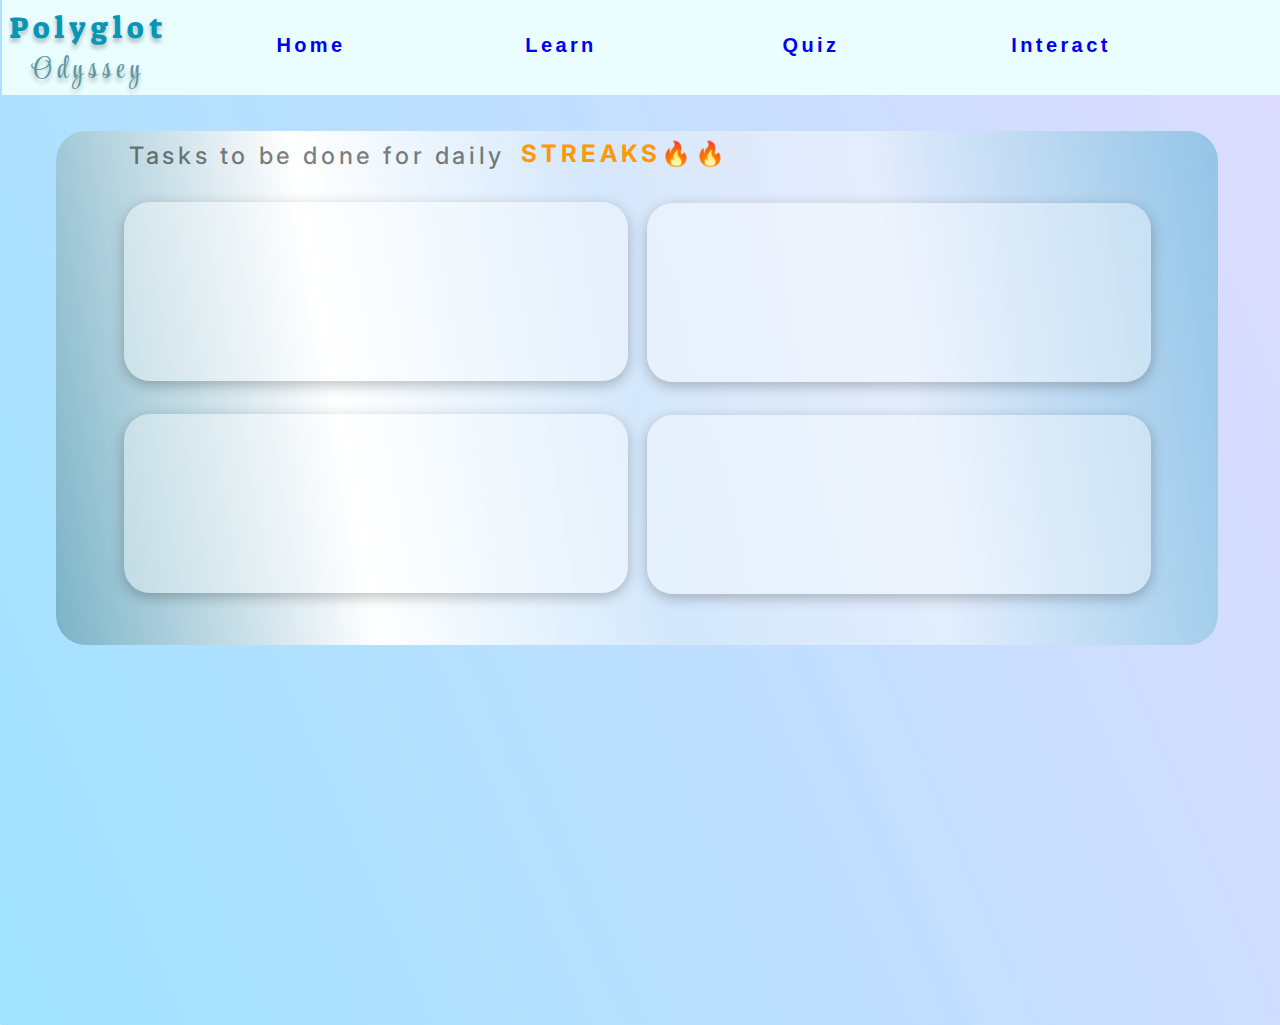
<file: polygonodessey/home.html>
<!DOCTYPE html>
<html>
  <head>
    <meta charset="utf-8" />
    <meta name="viewport" content="initial-scale=1, width=device-width" />

    <link rel="stylesheet" href="./global3.css" />
    <link rel="stylesheet" href="./index4.css" />
    <link
      rel="stylesheet"
      href="https://fonts.googleapis.com/css2?family=Style Script:wght@400&display=swap"
    />
    <link
      rel="stylesheet"
      href="https://fonts.googleapis.com/css2?family=Suez One:wght@400&display=swap"
    />
    <link
      rel="stylesheet"
      href="https://fonts.googleapis.com/css2?family=NanumGothic:wght@400;700&display=swap"
    />
    <link
      rel="stylesheet"
      href="https://fonts.googleapis.com/css2?family=Tauri:wght@400&display=swap"
    />
    <link
      rel="stylesheet"
      href="https://fonts.googleapis.com/css2?family=Inter:wght@400&display=swap"
    />
    <link
      rel="stylesheet"
      href="https://fonts.googleapis.com/css2?family=Stoke:wght@400&display=swap"
    />
    <link
      rel="stylesheet"
      href="https://fonts.googleapis.com/css2?family=STIX Two Text:wght@400&display=swap"
    />
  </head>
  <body>

    <div class="home-page">
        <nav>
            <ul>
              <li class="home"><a href="#home">Home</a></li>
              <li class="learn"><a href="#learn">Learn</a></li>
              <li class="quiz"><a href="#quiz">Quiz</a></li>
              <li class="interact"><a href="#interact">Interact</a></li>
              <li class="flag"></li>
            </ul>
          </nav>
        <div class="polyglot-parent">
            <div class="polyglot">Polyglot</div>
            <div class="odyssey">Odyssey</div>  
      </div>
      <img class="german"  src="./assets/Group 3.png">
      
      <main>
        <section id="home">
            <div class="update-container">
              <div class="task-to-be-done">Tasks to be done for daily  </div>
              <div class="streaks">STREAKS🔥🔥 </div>
              
                <div class="course">
                  <a href="#learn">

                  </a>  
                </div>
                <div class="quizz">
                  <a href="#quiz">

                  </a>
                </div>
              
                <div class="interaction">
                  <a href="#interact"></a>    
                           
                  </a>
                </div>
                <div class="game">
                  <a href="#games"></a>    
                
                  </a>
                </div>
            </div>
            <div class="calender">
              <div class="cal-cont">
                <div class="your-progress">Your Progress is:</div>
                <iframe class="calendar" src="https://calendar.google.com/calendar/embed?height=300&wkst=1&bgcolor=%23B39DDB&ctz=UTC&showTitle=0&showNav=0&showPrint=0&showTabs=0&showCalendars=0" style="border:solid 1px #777" width="300" height="300" frameborder="0" scrolling="no"></iframe>
              </div>
            </div>
</file>
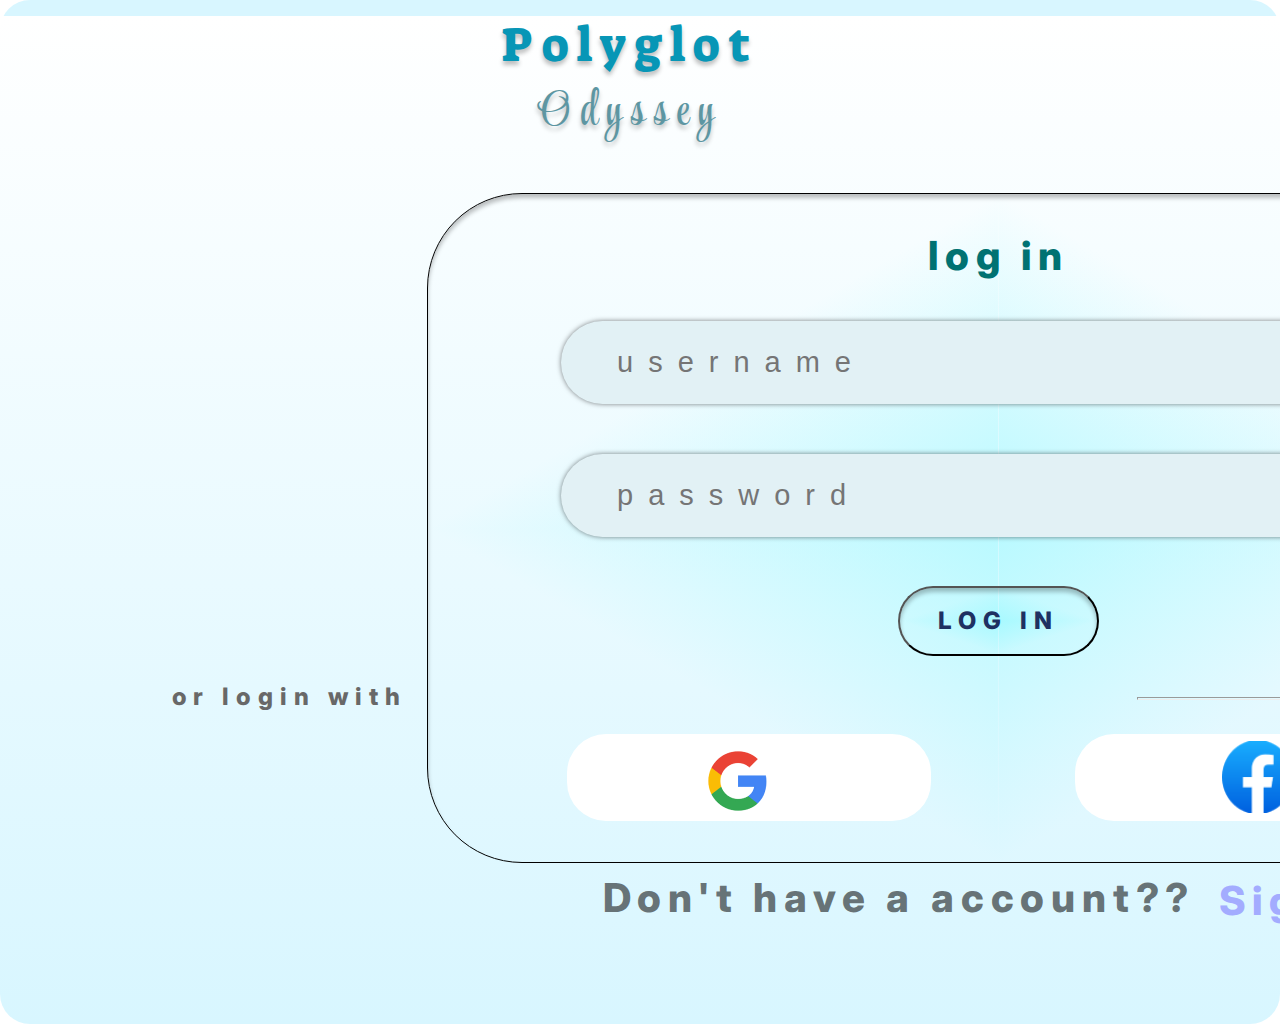
<file: polygonodessey/login.html>
<!DOCTYPE html>
<html>
  <head>
    <meta charset="utf-8" />
    <meta name="viewport" content="initial-scale=1, width=device-width" />

    <link rel="stylesheet" href="./global2.css" />
    <link rel="stylesheet" href="./index3.css" />
    <link
      rel="stylesheet"
      href="https://fonts.googleapis.com/css2?family=Suez One:wght@400&display=swap"
    />
    <link
      rel="stylesheet"
      href="https://fonts.googleapis.com/css2?family=Style Script:wght@400&display=swap"
    />
    <link
      rel="stylesheet"
      href="https://fonts.googleapis.com/css2?family=NanumGothic:wght@400;700&display=swap"
    />
    <link
      rel="stylesheet"
      href="https://fonts.googleapis.com/css2?family=Inter:ital,wght@0,400;0,700;1,900&display=swap"
    />
    <link
      rel="stylesheet"
      href="https://fonts.googleapis.com/css2?family=Tauri:wght@400&display=swap"
    />
    <link
      rel="stylesheet"
      href="https://fonts.googleapis.com/css2?family=Stoke:wght@400&display=swap"
    />
    <link
      rel="stylesheet"
      href="https://fonts.googleapis.com/css2?family=STIX Two Text:wght@400&display=swap"
    />
  </head>
  <body>
    <div class="login-page">
      <div class="polyglot-parent">
        <div class="polyglot">Polyglot</div>
        <div class="odyssey">Odyssey</div>
      </div>
      <form action="">
        <h4>log in</h4>
            <input type="email" class="email" placeholder="  username"><br>
        <input type="password" class="password" placeholder="  password"><br>
        <input type="submit" value="LOG IN"><br>
       <hr class="hr1"> <div class="or">or login with</div><hr class="hr">
       <div class="google">
        <img src="./assets/google.png" alt="Google" width="50" height="50" class="img">
       </div>
       <div class="facebook">
        <img src="./assets/facebook.png" alt="facebook" width="50" height="50" class="img">
       </div>
    </form>
    <div class="dont">
        Don't have a account??
    </div>
        <div class="sign">
            Sign up 
        </div>
</file>
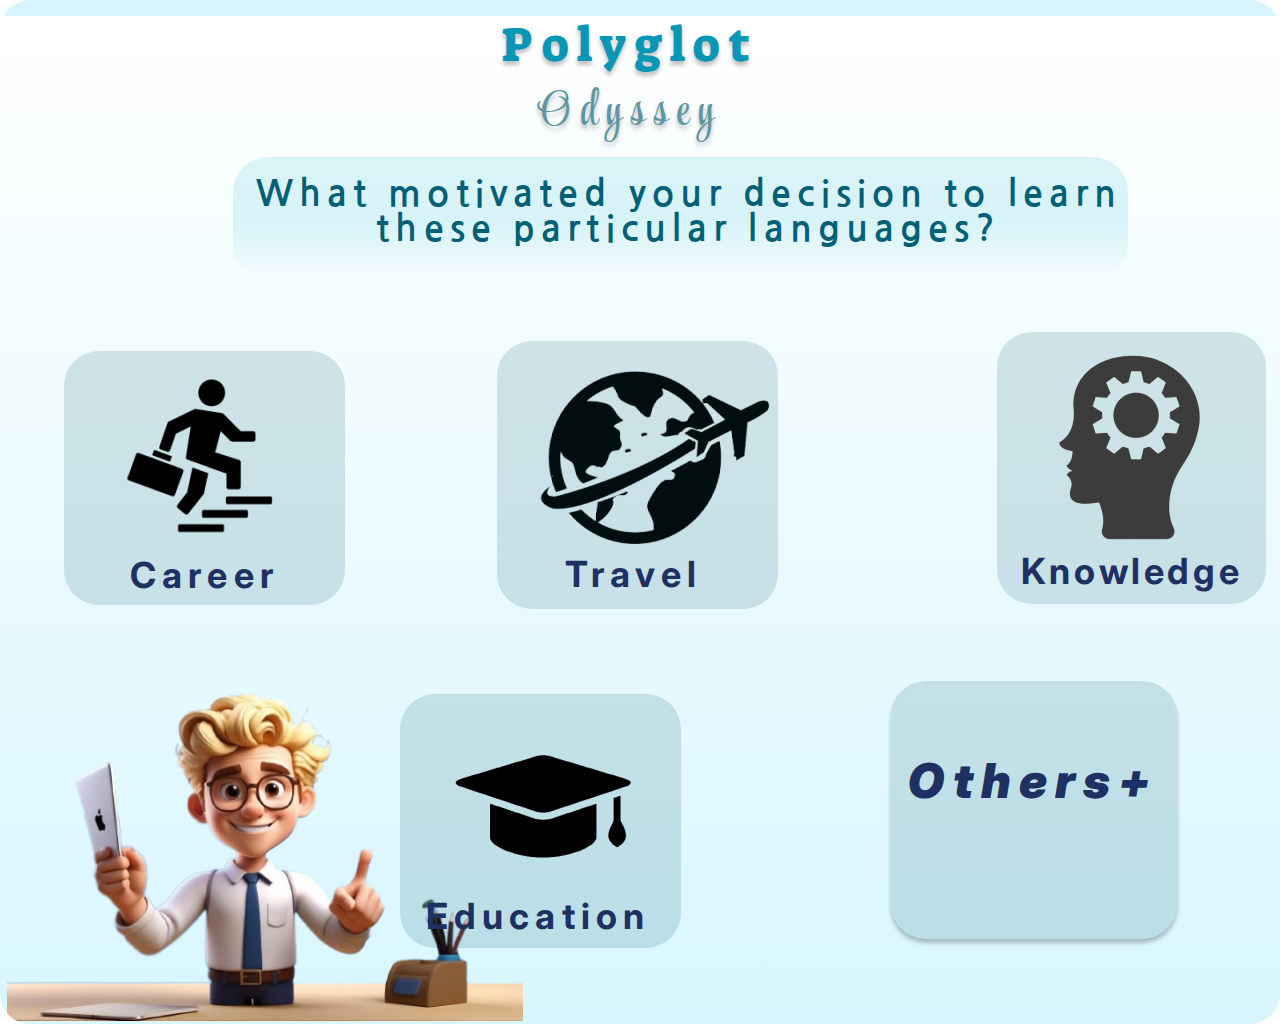
<file: polygonodessey/whypage.html>
<!DOCTYPE html>
<html>
  <head>
    <meta charset="utf-8" />
    <meta name="viewport" content="initial-scale=1, width=device-width" />

    <link rel="stylesheet" href="./global2.css" />
    <link rel="stylesheet" href="./index2.css" />
    <link
      rel="stylesheet"
      href="https://fonts.googleapis.com/css2?family=Suez One:wght@400&display=swap"
    />
    <link
      rel="stylesheet"
      href="https://fonts.googleapis.com/css2?family=Style Script:wght@400&display=swap"
    />
    <link
      rel="stylesheet"
      href="https://fonts.googleapis.com/css2?family=NanumGothic:wght@400;700&display=swap"
    />
    <link
      rel="stylesheet"
      href="https://fonts.googleapis.com/css2?family=Inter:ital,wght@0,400;0,700;1,900&display=swap"
    />
    <link
      rel="stylesheet"
      href="https://fonts.googleapis.com/css2?family=Tauri:wght@400&display=swap"
    />
    <link
      rel="stylesheet"
      href="https://fonts.googleapis.com/css2?family=Stoke:wght@400&display=swap"
    />
    <link
      rel="stylesheet"
      href="https://fonts.googleapis.com/css2?family=STIX Two Text:wght@400&display=swap"
    />
  </head>
  <body>
    <div class="why-page">
      <div class="polyglot-parent">
        <div class="polyglot">Polyglot</div>
        <div class="odyssey">Odyssey</div>
      </div>
      <div class="rectangle-parent">
        <div class="group-child"></div>
        <b class="what-motivated-your"
          >What motivated your decision to learn these particular languages?</b>
      </div>
      <div class="rectangle-group">
        <div class="frame-child"></div>
        <img
          class="image-removebg-preview-20-1"
          alt=""
          src="./assets/carrer.png"
        />
      </div>
      <div class="image-removebg-preview-21-1-parent">
        <img
          class="image-removebg-preview-21-1"
          alt=""
          src="./assets/travel.png"
        />

        <div class="frame-item"></div>
      </div>
      <div class="why-page-child"></div>
      <b class="knowledge">Knowledge</b>
      <img
        class="image-removebg-preview-22-1"
        alt=""
        src="./assets/brain.png"
      />

      <div class="others-wrapper">
        <i class="others">
          <p class="p">Others+</p>

        </i>
      </div>
      <b class="career">Career</b>
      <b class="travel">Travel</b>
      <div class="group-parent">
        <div class="rectangle-wrapper">
          <div class="group-item"></div>
        </div>
        <b class="education">Education</b>
        <img
          class="image-removebg-preview-23-1"
          alt=""
          src="./assets/education.png"
        />
      </div>
      <img
        class="leonardo-diffusion-xl-create-m-icon"
        alt=""
        src="./assets/aadmi2.png"
      />
    </div>
  </body>
</html>
</file>
<file: polygonodessey/global3.css>
body {
    margin: 0;
    line-height: normal;
  }
  
  :root {
    /* fonts */
    --font-inter: Inter;
    --font-tauri: Tauri;
    --font-nanumgothic: NanumGothic;
    --font-suez-one: "Suez One";
    --font-style-script: "Style Script";
    --font-stix-two-text: "STIX Two Text";
    --font-stoke: Stoke;
  
    /* font sizes */
    --font-size-17xl: 30px;
    --font-size-29xl: 48px;
  
    /* Colors */
    --color-black: #000;
    --color-cadetblue-100: #5d96a2;
    --color-cadetblue-200: #0796b6;
    --color-lightcyan: #d7fcfe;
    --color-teal-100: #007272;
  
    /* Gaps */
    --gap-3xs: 10px;
  
    /* Border radiuses */
    --br-11xl: 30px;
    --br-46xl: 65px;
    --br-12xl: 31px;
    --br-51xl: 70px;
  }
</file>
<file: polygonodessey/index4.css>
.odyssey,
.polyglot {
  position: relative;
  letter-spacing: 0.17em;
  text-shadow: 0 4px 4px rgba(0, 0, 0, 0.25);
}
.odyssey {
  font-family: var(--font-style-script);
  color: var(--color-cadetblue-100);
  display: inline-block;
  width: 322px;
  height: 95px;
  flex-shrink: 0;
}
.polyglot-parent {
  position: absolute;
  top: calc(50% - 505px);
  left: calc(50% - 1073px);
  display: flex;
  flex-direction: column;
  align-items: center;
  justify-content: center;
  font-size: var(--font-size-17xl);
  color: var(--color-cadetblue-200);
  font-family: var(--font-suez-one);
}
.home-page{
    position: relative;
    border-radius: var(--br-11xl);
    background: linear-gradient(180deg, #d8f6ff 1.56%, #fff 1.57%, #d8f6ff);
    overflow: hidden;
    text-align: center;
    font-size: var(--font-size-17xl);
    color: var(--color-darkslateblue);
    font-family: var(--font-inter);

    width: 2000px;
height: 1025px;

border-radius: 1px;
background: linear-gradient(247deg, #F8DEFF 0.82%, #FFF 0.83%, #F7D8FF 0.84%, #A0E3FF 99.68%);
  }


  header {
    /* background-color: #4B0082; */
    color: #fff;
    padding: 20px;
  }
  
  nav {
    display: flex;
    align-items: center;
    justify-content: space-between;
    width: 2000px;
height: 95px;
flex-shrink: 0;
background: linear-gradient(90deg, rgba(255, 255, 255, 0.00) 0.09%, #EAFEFF 0.1%);
  }
  .logo {
    display: flex;
    align-items: center;
    justify-content: center;
    width: 333px;
    height: 300px;
    border-radius: 50%;
    background-color: #E6E6FA;
  }
  
  .logo img {
    height: 300px;
    width: auto;
    
  }
  
  nav .logo img {
    height: 40px;
    width: auto;
    vertical-align: middle;
  }
  
  nav ul {
    list-style-type: none;
    display: flex;
    margin-left: 156px;
    margin-top: 36px;

  }
  
  nav ul li {
    margin-right: 20px;
    
  }
  
  nav ul li a {
    /* color: #fff; */
    text-decoration: none;
    font-family: 'Montserrat', sans-serif;
    font-weight: 700;
    position: relative;
    transition: color 0.3s;
  }
  
  nav ul li a:hover {
    color: #ffc107;
  }
  
  nav ul li a::after {
    content: '';
    position: absolute;
    width: 100%;
    height: 2px;
    bottom: -5px;
    left: 0;
    background-color: #ffc107;
    transform: scaleX(0);
    transition: transform 0.3s;
  }
  
  nav ul li a:hover::after {
    transform: scaleX(1);
  }

  
.home,.learn,.quiz,.interact{
    width: 230px;
height: 37px;
flex-shrink: 0;
text-align: center;
font-family: Suez One;
font-size: 20px;
font-style: normal;
font-weight: 400;
line-height: normal;
 letter-spacing: 3.4px;

 background: linear-gradient(180deg, #36E7FF 0%, rgba(0, 0, 0, 0.00) 95.83%);
 background-clip: text;
 -webkit-background-clip: text;
/* -webkit-text-fill-color: transparent; */
}

.german{
    width: 63px;
    margin-left: 1336px;
    margin-top: -956px;
    height: 45px;
    margin-bottom: 57px;
flex-shrink: 0;
filter: drop-shadow(0px 4px 4px rgba(0, 0, 0, 0.25));
}

.update-container{
  width: 1142px;
  height: 494px;
    flex-shrink: 0;
    border-radius: 30px;
    /* background-color:  #5D96A39C; */
    background: linear-gradient(260deg, rgba(7, 150, 182, 0.32) 0.87%, rgba(250, 250, 250, 0.52) 28.24%, rgba(245, 245, 245, 0.39) 50.44%, #FFF 74.19%, rgba(93, 150, 163, 0.61) 100%);
stroke-width: 1px;
stroke: #000; 
padding: 10px;
margin-left: 56px;
}

.task-to-be-done{
  width: 502px;
  height: 27.716px;
flex-shrink: 0;
color: rgba(0, 0, 0, 0.50);
font-family: Inter;
font-size: 24px;
font-style: normal;
font-weight: 500;
line-height: normal;
letter-spacing: 3.6px;

}

.streaks{
  width: 1118px;
  height: 31.716000000000008px;
  margin-top: -30px;
flex-shrink: 0;
  color: #F90;
font-family: Inter;
font-size: 24px;
font-style: normal;
font-weight: 700;
line-height: normal;
letter-spacing: 4.08px;
}

.course{
  margin-top: 32px;
  margin-left: 58px;
  width: 504px;
  height: 179px;
flex-shrink: 0;
border-radius: 26px;
background: rgba(255, 255, 255, 0.39);
box-shadow: 0px 4px 14px 0px rgba(0, 0, 0, 0.25);
}

.course:hover,.quizz:hover,.interaction:hover,.game:hover {
  transition: transform 0.6s ease-in-out;
  transform: scale(1.05);
}

.quizz{
  margin-top: -178px;
  margin-left: 581px;
  width: 504px;
  height: 179px;
flex-shrink: 0;
border-radius: 26px;
background: rgba(255, 255, 255, 0.39);
box-shadow: 0px 4px 14px 0px rgba(0, 0, 0, 0.25);
}

.interaction{
  margin-top: 32px;
  margin-left: 58px;
  width: 504px;
  height: 179px;
flex-shrink: 0;
border-radius: 26px;
background: rgba(255, 255, 255, 0.39);
box-shadow: 0px 4px 14px 0px rgba(0, 0, 0, 0.25);
}

.game{
  margin-top: -178px;
  margin-left: 581px;
  width: 504px;
  height: 179px;
flex-shrink: 0;
border-radius: 26px;
background: rgba(255, 255, 255, 0.39);
box-shadow: 0px 4px 14px 0px rgba(0, 0, 0, 0.25);
}
.calender{
  margin-left: 1250px;
  margin-top: -503px;
}

.calendar{
  border-radius: 10px;
  margin-bottom: 10px;
}

.cal-cont{
  margin-left: 97px;
  width: 471px;
  height: 391px;
  border-radius: 44px;
border: 4px solid #BD00FF;
background: linear-gradient(234deg, rgba(219, 0, 255, 0.32) 2.03%, rgba(209, 59, 234, 0.04) 42.39%, rgba(217, 217, 217, 0.00) 47%, rgba(31, 242, 255, 0.04) 52.05%, rgba(67, 244, 255, 0.44) 96.46%);
backdrop-filter: blur(2px);
}

.your-progress{
  margin-bottom: 22px;
  font-family: Inter;
  font-size: 24px;
font-style: normal;
font-weight: 700;
line-height: normal;
letter-spacing: 3.48px;
background: linear-gradient(180deg, rgba(0, 0, 0, 0.52) 2%, rgba(0, 0, 0, 0.00) 100%);
background-clip: text;
-webkit-background-clip: text;
-webkit-text-fill-color: transparent;
}
</file>
<file: polygonodessey/global2.css>
body {
    margin: 0;
    line-height: normal;
  }
  
  :root {
    /* fonts */
    --font-inter: Inter;
    --font-nanumgothic: NanumGothic;
    --font-style-script: "Style Script";
    --font-suez-one: "Suez One";
    --font-tauri: Tauri;
    --font-stix-two-text: "STIX Two Text";
    --font-stoke: Stoke;
  
    /* font sizes */
    --font-size-17xl: 36px;
    --font-size-29xl: 48px;
  
    /* Colors */
    --color-darkslateblue: #1e3162;
    --color-darkslategray: #006176;
    --color-cadetblue-100: #5d96a2;
    --color-cadetblue-200: #0796b6;
    --color-black: #000;
    --color-lightcyan: #d7fcfe;
    --color-teal-100: #007272;
  
    /* Gaps */
    --gap-3xs: 10px;
  
    /* Border radiuses */
    --br-11xl: 30px;
    --br-16xl: 35px;
    --br-46xl: 65px;
    --br-12xl: 31px;
    --br-51xl: 70px;
  }
</file>
<file: polygonodessey/index3.css>
.odyssey,
.polyglot {
  position: relative;
  letter-spacing: 0.17em;
  text-shadow: 0 4px 4px rgba(0, 0, 0, 0.25);
}
.odyssey {
  font-family: var(--font-style-script);
  color: var(--color-cadetblue-100);
  display: inline-block;
  width: 322px;
  height: 95px;
  flex-shrink: 0;
}
.polyglot-parent {
  position: absolute;
  top: calc(50% - 498px);
  left: calc(50% - 171px);
  display: flex;
  flex-direction: column;
  align-items: center;
  justify-content: center;
  font-size: var(--font-size-29xl);
  color: var(--color-cadetblue-200);
  font-family: var(--font-suez-one);
}
.login-page{
    position: relative;
    border-radius: var(--br-11xl);
    background: linear-gradient(180deg, #d8f6ff 1.56%, #fff 1.57%, #d8f6ff);
    width: 100%;
    height: 1024px;
    overflow: hidden;
    text-align: center;
    font-size: var(--font-size-17xl);
    color: var(--color-darkslateblue);
    font-family: var(--font-inter);
  }


.email{
    top: 100px;
}

form {
    width: 1069px;
    /* margin: auto; */
    border: 1px solid black;
    border-radius: 2.5em;
    padding: 1em;
    background-color: #f2f2f2;
    /* margin-top: 258px; */
    margin-left: 427px;
    /* margin-bottom: 725px; */
    margin-top: 193px;
    height: 596px;

    border-radius: 95px;
background: linear-gradient(to bottom right, rgba(145, 220, 225, 0.48) 0%, #FFF 0%, rgba(148, 249, 255, 0.58) 0%, rgba(0, 97, 103, 0.00) 50%) bottom right / 50% 50% no-repeat, linear-gradient(to bottom left, rgba(145, 220, 225, 0.48) 0%, #FFF 0%, rgba(148, 249, 255, 0.58) 0%, rgba(0, 97, 103, 0.00) 50%) bottom left / 50% 50% no-repeat, linear-gradient(to top left, rgba(145, 220, 225, 0.48) 0%, #FFF 0%, rgba(148, 249, 255, 0.58) 0%, rgba(0, 97, 103, 0.00) 50%) top left / 50% 50% no-repeat, linear-gradient(to top right, rgba(145, 220, 225, 0.48) 0%, #FFF 0%, rgba(148, 249, 255, 0.58) 0%, rgba(0, 97, 103, 0.00) 50%) top right / 50% 50% no-repeat;
box-shadow: 0px 4px 4px 0px rgba(0, 0, 0, 0.25) inset;
}


/* input[type="text"]{
    padding: 0.5em;
    border-radius: 0.3em;
    border: 1px solid #ccc;
    font-size: 1em;
    width: 345px;
    margin-bottom: 50px;
}

input[type="text"]:focus {
    border-color: #4CAF50;
}

button[type="submit"] {
    padding: 0.5em 1em;
    border-radius: 0.3em;
    border: none;
    background-color: #4CAF50;
    color: white;
    font-size: 1em;
    cursor: pointer;
    margin-top: 1em;
} */


input[type="email"], input[type="password"] {
    padding: 10px;
    margin: 25px;
    border-radius: 57px;
    border: none;
    box-shadow: 0px 0px 5px 0px rgba(0,0,0,0.5);
    width: 80%;
    font-size: 29px;
    height: 63px;
    letter-spacing: 15px;
    background: #E2F1F5; 
}

h4{
    margin-top: 1px;
    margin-bottom: 16px;
    font-size: var(--font-size-29xl);
    color: var(--color-cadetblue-200);
    font-family: var(--font-suez-one);
    color: #007272;

text-align: center;
font-family: Inter;
font-size: 40px;
font-style: normal;
font-weight: 800;
line-height: normal;
letter-spacing: 6.8px;
}



input[type="submit"] {
    width: 201px;
    border-radius: 95px;
    height: 70px;
    margin-top: 24px;
    background: linear-gradient(to bottom right, rgba(145, 220, 225, 0.48) 0%, #FFF 0%, rgba(148, 249, 255, 0.58) 0%, rgba(0, 97, 103, 0.00) 50%) bottom right / 50% 50% no-repeat, linear-gradient(to bottom left, rgba(145, 220, 225, 0.48) 0%, #FFF 0%, rgba(148, 249, 255, 0.58) 0%, rgba(0, 97, 103, 0.00) 50%) bottom left / 50% 50% no-repeat, linear-gradient(to top left, rgba(145, 220, 225, 0.48) 0%, #FFF 0%, rgba(148, 249, 255, 0.58) 0%, rgba(0, 97, 103, 0.00) 50%) top left / 50% 50% no-repeat, linear-gradient(to top right, rgba(145, 220, 225, 0.48) 0%, #FFF 0%, rgba(148, 249, 255, 0.58) 0%, rgba(0, 97, 103, 0.00) 50%) top right / 50% 50% no-repeat;
    box-shadow: 0px 4px 4px 0px rgba(0, 0, 0, 0.25) inset; 
    color: #1E3162;

text-align: center;
font-family: Inter;
font-size: 24px;
font-style: normal;
font-weight: 800;
line-height: 142.523%; /* 34.205px */
letter-spacing: 6.96px;
}

.or{
    position: absolute;
right: 873px;
bottom: 310px;
color: #686868;
text-align: center;
font-family: Inter;
font-size: 24px;
font-style: normal;
font-weight: 800;
line-height: 142.523%; /* 34.205px */
letter-spacing: 6.96px;
}

hr{
    width: 343.013px;
height: 1px;
position: absolute;
left: 1137px;
top: 679px;
}

hr1{
    width: 343.013px;
height: 1px;
position: absolute;
left: 243.994px;
top: 722.5px;
}

.google{
    width: 364px;
height: 87px;
position: absolute;
left: 567px;
bottom: 203px;
border-radius: 39px;
background: #FFF;
}

.facebook{
    width: 364px;
height: 87px;
position: absolute;
left: 1075px;
bottom: 203px;
border-radius: 39px;
background: #FFF;
}

.google .img{
    width: 86px;
    height: 94px;
    position: absolute;
    left: 128px;
    bottom: -7px;
}

.facebook .img{
    width: 71px;
    height: 72px;
    position: absolute;
    left: 147px;
    bottom: 8px;
}

.dont{
    width: 1798px;
height: 74px;
margin-top: 10px;
flex-shrink: 0;
color: rgba(0, 0, 0, 0.55);
text-align: center;
font-family: Inter;
font-size: 40px;
font-style: normal;
font-weight: 800;
line-height: normal;
letter-spacing: 6.8px;
}

.sign{
    color: #A3ACFF;
font-family: Inter;
font-size: 40px;
font-style: normal;
font-weight: 800;
line-height: normal;
letter-spacing: 6.8px;
width: 2626px;
    margin-top: -71px;  
}
</file>
<file: polygonodessey/index2.css>
.odyssey,
.polyglot {
  position: relative;
  letter-spacing: 0.17em;
  text-shadow: 0 4px 4px rgba(0, 0, 0, 0.25);
}
.odyssey {
  font-family: var(--font-style-script);
  color: var(--color-cadetblue-100);
  display: inline-block;
  width: 322px;
  height: 95px;
  flex-shrink: 0;
}
.polyglot-parent {
  position: absolute;
  top: calc(50% - 498px);
  left: calc(50% - 171px);
  display: flex;
  flex-direction: column;
  align-items: center;
  justify-content: center;
  font-size: var(--font-size-29xl);
  color: var(--color-cadetblue-200);
  font-family: var(--font-suez-one);
}
.group-child {
  position: absolute;
  top: calc(50% - 62px);
  left: calc(50% - 448.5px);
  border-radius: var(--br-16xl);
  background: linear-gradient(
    180deg,
    rgba(39, 187, 207, 0.15) 53.65%,
    rgba(39, 187, 207, 0)
  );
  width: 895px;
  height: 124px;
}
.what-motivated-your {
  position: absolute;
  top: calc(50% - 43.2px);
  left: calc(50% - 433.5px);
  letter-spacing: 0.17em;
  display: inline-block;
  width: 882px;
  height: 86px;
}
.rectangle-parent {
  position: absolute;
  top: calc(50% - 355px);
  left: calc(50% - 407px);
  /* box-shadow: 0 4px 4px rgba(0, 0, 0, 0.25); */
  width: 897px;
  height: 124px;
  color: var(--color-darkslategray);
  font-family: var(--font-nanumgothic);
}
.frame-child {
  position: relative;
  border-radius: var(--br-16xl);
  background: linear-gradient(
    127.67deg,
    rgba(1, 83, 95, 0.15) 99.99%,
    rgba(39, 187, 207, 0)
  );
  width: 281px;
  height: 254px;
  z-index: 0;
}
.image-removebg-preview-20-1 {
  position: absolute;
  margin: 0 !important;
  top: calc(50% - 110px);
  left: 59px;
  width: 164px;
  height: 176px;
  object-fit: cover;
  z-index: 1;
}
.rectangle-group {
  position: absolute;
  top: calc(50% - 161px);
  left: calc(50% - 576px);
  /* box-shadow: 0 4px 4px rgba(0, 0, 0, 0.25); */
  display: flex;
  flex-direction: row;
  align-items: flex-end;
  justify-content: center;
}
.image-removebg-preview-21-1 {
  position: relative;
  width: 256px;
  height: 271.7px;
  object-fit: cover;
  left: -60px;
  top: -17px;
}
.frame-item {
  position: relative;
  border-radius: var(--br-16xl);
  background: linear-gradient(
    127.67deg,
    rgba(1, 83, 95, 0.15) 99.99%,
    rgba(39, 187, 207, 0)
  );
  width: 281px;
  height: 268px;
  margin-left: -343px;
}
.image-removebg-preview-21-1-parent {
  position: absolute;
  top: calc(50% - 93px);
  left: calc(50% - 100px);
  /* box-shadow: 0 4px 4px rgba(0, 0, 0, 0.25); */
  width: 281px;
  height: 111px;
  display: flex;
  flex-direction: row;
  align-items: center;
  justify-content: center;
}
.knowledge,
.why-page-child {
  position: absolute;
  left: calc(50% + 357px);
  width: 269px;
}
.why-page-child {
  top: calc(50% - 180px);
  border-radius: var(--br-16xl);
  background: linear-gradient( 127.67deg, rgba(1, 83, 95, 0.15) 99.99%, rgba(39, 187, 207, 0) );
  height: 272px;
}
.knowledge {
  top: calc(50% + 37px);
  letter-spacing: 0.1em;
  display: inline-block;
  height: 44px;
}
.image-removebg-preview-22-1 {
  position: absolute;
  top: calc(50% - 157px);
  left: calc(50% + 403px);
  width: 173px;
  height: 185px;
  object-fit: cover;
}
.p {
  margin: 0;
}
.others {
  position: relative;
  letter-spacing: 0.17em;
  font-weight: 900;
  white-space: pre-wrap;
}
.others-wrapper {
  position: absolute;
  top: calc(50% + 169px);
  left: calc(50% + 251px);
  border-radius: var(--br-16xl);
  background: linear-gradient( 127.67deg, rgba(1, 83, 95, 0.15) 99.99%, rgba(39, 187, 207, 0) );
  box-shadow: 0 4px 4px rgba(0, 0, 0, 0.25);
  width: 286px;
  height: 258px;
  display: flex;
  flex-direction: column;
  align-items: center;
  justify-content: center;
  padding: 10px 6px;
  box-sizing: border-box;
  font-size: var(--font-size-29xl);
}
.career,
.travel {
  position: absolute;
  top: calc(50% + 41px);
  left: calc(50% - 530px);
  letter-spacing: 0.17em;
  display: inline-block;
  width: 189px;
  height: 37px;
}
.travel {
  top: calc(50% + 40px);
  left: calc(50% - 101px);
}
.group-item {
  position: absolute;
  top: calc(50% - 127px);
  left: calc(50% - 140.5px);
  border-radius: var(--br-16xl);
  background: linear-gradient(
    127.67deg,
    rgba(1, 83, 95, 0.15) 99.99%,
    rgba(39, 187, 207, 0)
  );
  width: 281px;
  height: 254px;
}
.rectangle-wrapper {
  position: relative;
  /* box-shadow: 0 4px 4px rgba(0, 0, 0, 0.25); */
  width: 281px;
  height: 254px;
  z-index: 0;
}
.education {
  position: absolute;
  margin: 0 !important;
  top: calc(50% + 73px);
  left: calc(50% - 114px);
  letter-spacing: 0.17em;
  display: inline-block;
  z-index: 1;
}
.image-removebg-preview-23-1 {
  position: absolute;
  margin: 0 !important;
  top: calc(50% - 127px);
  left: calc(50% - 122px);
  width: 251px;
  height: 244px;
  object-fit: cover;
  z-index: 2;
}
.group-parent {
  position: absolute;
  top: calc(50% + 198px);
  left: calc(50% - 227px);
  width: 254px;
  height: 222px;
  display: flex;
  flex-direction: column;
  align-items: center;
  justify-content: center;
  gap: var(--gap-3xs);
}
.leonardo-diffusion-xl-create-m-icon {
  position: absolute;
  top: 675px;
  right: 1351px;
  width: 516px;
  height: 346px;
  object-fit: cover;
  left: 7px;
}
.why-page {
  position: relative;
  border-radius: var(--br-11xl);
  background: linear-gradient(180deg, #d8f6ff 1.56%, #fff 1.57%, #d8f6ff);
  width: 100%;
  height: 1024px;
  overflow: hidden;
  text-align: center;
  font-size: var(--font-size-17xl);
  color: var(--color-darkslateblue);
  font-family: var(--font-inter);
}
</file>
